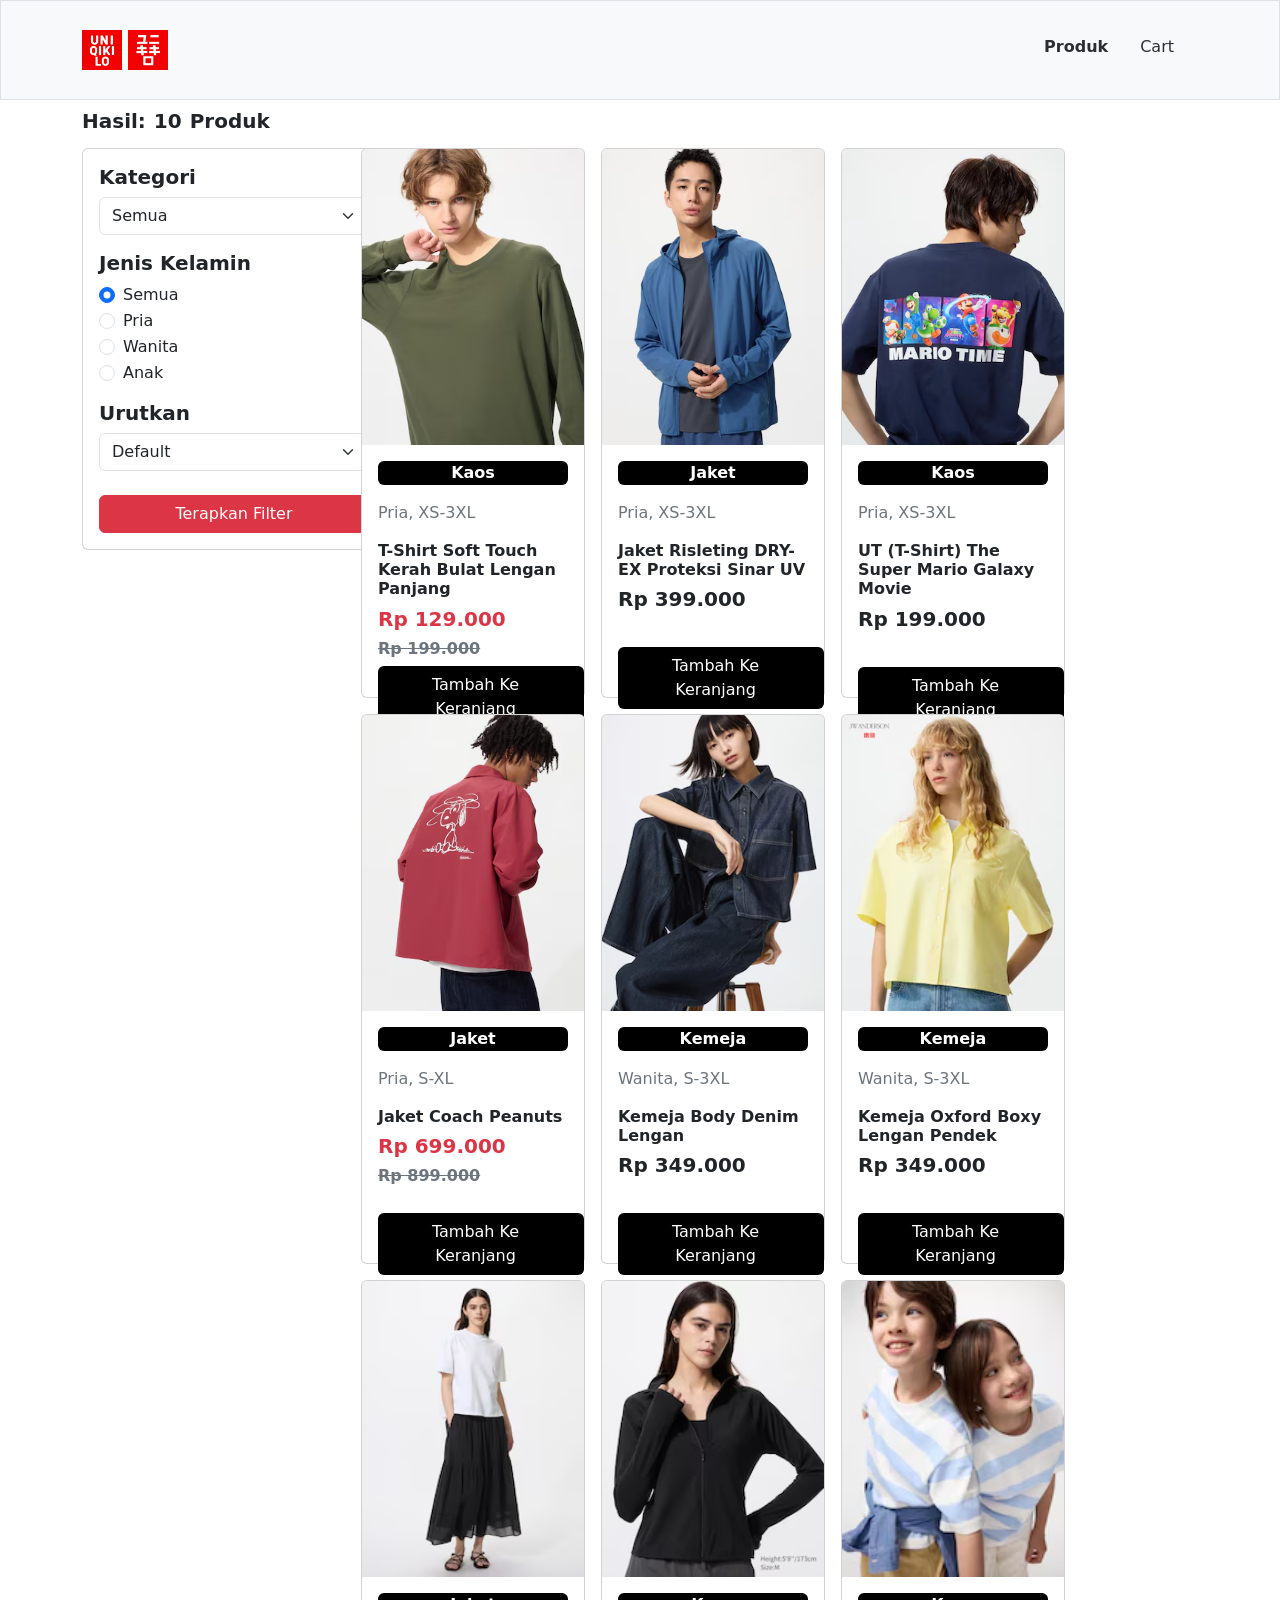
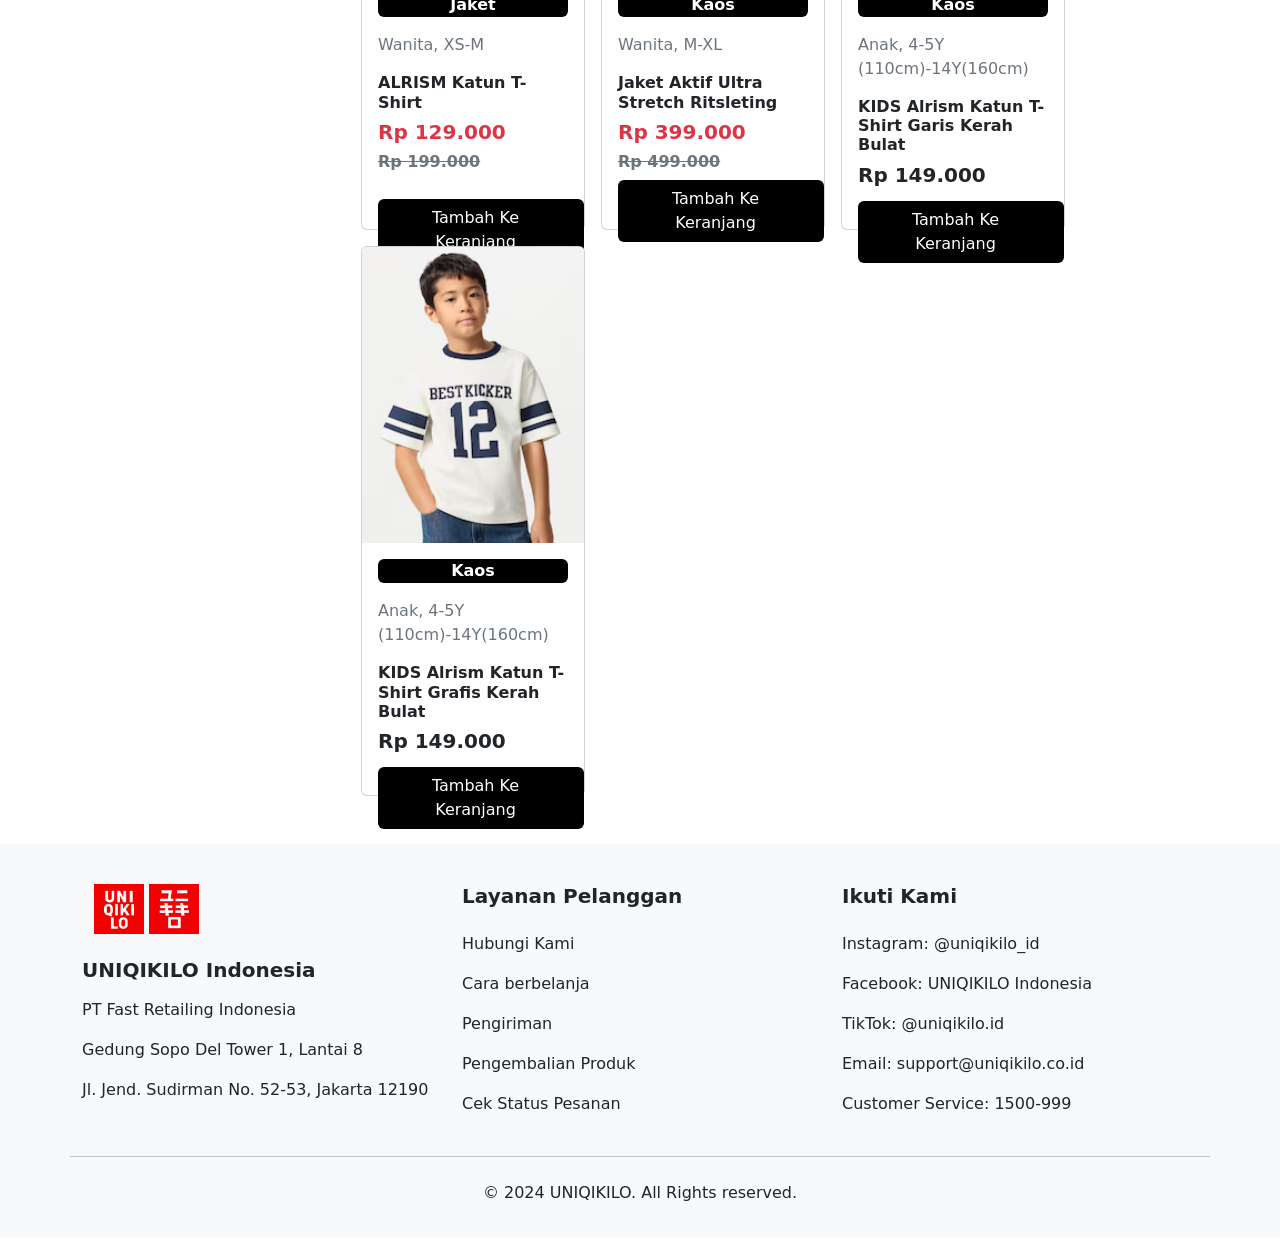
<file: index.html>
<!doctype html>
<html lang="en">
    <head>
        <meta charset="utf-8">
        <meta name="viewport" content="width=device-width, initial-scale=1">
        <title>UNIQIKILO</title>
        <link rel="stylesheet" href="style.css">
        <link href="https://cdn.jsdelivr.net/npm/bootstrap@5.3.8/dist/css/bootstrap.min.css" rel="stylesheet" integrity="sha384-sRIl4kxILFvY47J16cr9ZwB07vP4J8+LH7qKQnuqkuIAvNWLzeN8tE5YBujZqJLB" crossorigin="anonymous">
    </head>
    <body>
        <div class="border">
            <nav class="navbar bg-body-tertiary">
                <div class="container">
                    <a class="navbar-brand" href="#">
                        <img src="Asset_Tugas/Logo1.png" alt="Bootstrap" width="40" height="40">
                        <img src="Asset_Tugas/Logo2.png" alt="Bootstrap" width="40" height="40">
                    </a>
        
                    <ul class="nav justify-content-end p-2">
                        <li class="nav-item">
                            <a class="nav-link active text-secondary-emphasis" aria-current="page" id="produk" href="#"><p style="margin-top: 10px;" id="pro">Produk</p></a>
                        </li>
                        <li class="nav-item">
                            <a class="nav-link text-secondary-emphasis" id="cart" href="#"><p style="margin-top: 10px;" id="ca">Cart</p></a>
                        </li>
                    </ul>
                </div>
            </nav>
        </div>

        <div class="container" id="pilihProduk">  
            <div class="d-flex" style="position: absolute; top: 85px;">
                <h5 class="me-2 mt-4 fw-bold">Hasil: </h5>
                <h5 class="me-2 mt-4 fw-bold" id="angkaProduk"></h5>
                <h5 class="me-2 mt-4 fw-bold">Produk</h5>
            </div>

            <div class="d-flex mt-5">
                <div class="col-3">
                    <div class="card" style="width: 19rem;">
                        <div class="card-body">
                            <h5 class="card-title fw-bold">Kategori</h5>
                            <select id="kategori" class="form-select" aria-label="Default select example">
                                <option selected>Semua</option>
                                <option value="Kaos">Kaos</option>
                                <option value="Kemeja">Kemeja</option>
                                <option value="Jaket">Jaket</option>
                            </select>
                            <h5 class="card-title mt-3 fw-bold">Jenis Kelamin</h5>
                            <div class="form-check">
                                <input class="form-check-input" type="radio" name="radioDefault" id="radioSemua" value="Semua" checked>
                                <label class="form-check-label" for="radioSemua">
                                    Semua
                                </label>
                            </div>
                            <div class="form-check">
                                <input class="form-check-input" type="radio" name="radioDefault" id="radioPria" value="Pria">
                                <label class="form-check-label" for="radioPria">
                                    Pria
                                </label>
                            </div>
                            <div class="form-check">
                                <input class="form-check-input" type="radio" name="radioDefault" id="radioWanita" value="Wanita">
                                <label class="form-check-label" for="radioWanita">
                                    Wanita
                                </label>
                            </div>
                            <div class="form-check">
                                <input class="form-check-input" type="radio" name="radioDefault" id="radioAnak" value="Anak">
                                <label class="form-check-label" for="radioAnak">
                                    Anak
                                </label>
                            </div>
                            <h5 class="card-title mt-3 fw-bold">Urutkan</h5>
                            <select id="urutkan" class="form-select form-danger" aria-label="Default select example">
                                <option value="Default" selected >Default</option>
                                <option value="Harga Termurah">Harga Termurah</option>
                                <option value="Harga Termahal">Harga Termahal</option>
                            </select>
                            <br>
                            <button type="button" class="btn btn-danger w-100" id="btnFilter">Terapkan Filter</button>
                        </div>
                    </div>
                </div>

                <div class="col-9">
                    <div class="d-flex flex-wrap gap-3 m-0" id="tampilkanProduk">
                    </div>
                </div>
            </div>  
        </div>

        <div class="container" id="cartProduk">
            <h3 class="mt-5 mb-3">Keranjang Belanja</h3>

            <div id="item1">
            </div>

            <div class="d-flex justify-content-between mt-3">
                <div class="d-flex">
                    <h3>Total: Rp</h3>
                    <h3 id="totalHarga" style="margin-left: 6px;"></h3>
                </div>
                <button type="button" class="btn btn-outline-danger mt-0" id="btnDeleteAll">Kosongkan Keranjang</button>
            </div>
        </div>
        
        <span class="border-top">
            <div class="p-3 mb-2 bg-light text-dark mt-5">
                <div class="container text-left">
                    <div class="row">
                        <div class="col mt-4">
                            <div class="container">
                                <img src="Asset_Tugas/Logo1.png" alt="Bootstrap" width="50" height="50">
                                <img src="Asset_Tugas/Logo2.png" alt="Bootstrap" width="50" height="50">
                            </div>
                            <h5 class="mt-4 fw-bold">UNIQIKILO Indonesia</h5>
                            <p class="mt-3">PT Fast Retailing Indonesia</p>
                            <p>Gedung Sopo Del Tower 1, Lantai 8 </p>
                            <p>Jl. Jend. Sudirman No. 52-53, Jakarta 12190</p>
                        </div>
                        <div class="col">
                            <h5 class="mt-4 fw-bold">Layanan Pelanggan</h5>
                            <p class="mt-4">Hubungi Kami</p>
                            <p>Cara berbelanja</p>
                            <p>Pengiriman</p>
                            <p>Pengembalian Produk</p>
                            <p>Cek Status Pesanan</p>
                        </div>
                        <div class="col">
                            <h5 class="mt-4 fw-bold">Ikuti Kami</h5>
                            <p class="mt-4">Instagram: @uniqikilo_id</p>
                            <p>Facebook: UNIQIKILO Indonesia</p>
                            <p>TikTok: @uniqikilo.id</p>
                            <p>Email: support@uniqikilo.co.id</p>
                            <p>Customer Service: 1500-999</p>
                        </div>
                        <hr class="mt-4 mb-4">
                        <div class="text-center">
                            <p>&copy; 2024 UNIQIKILO. All Rights reserved.</p>
                        </div>
                    </div>
                </div>
            </div>
        </span>

        <script src="https://cdn.jsdelivr.net/npm/bootstrap@5.3.8/dist/js/bootstrap.bundle.min.js" integrity="sha384-FKyoEForCGlyvwx9Hj09JcYn3nv7wiPVlz7YYwJrWVcXK/BmnVDxM+D2scQbITxI" crossorigin="anonymous"></script>
        <script src="script.js"></script>
        <script src="scriptCart.js"></script>
    </body>
</html>
</file>
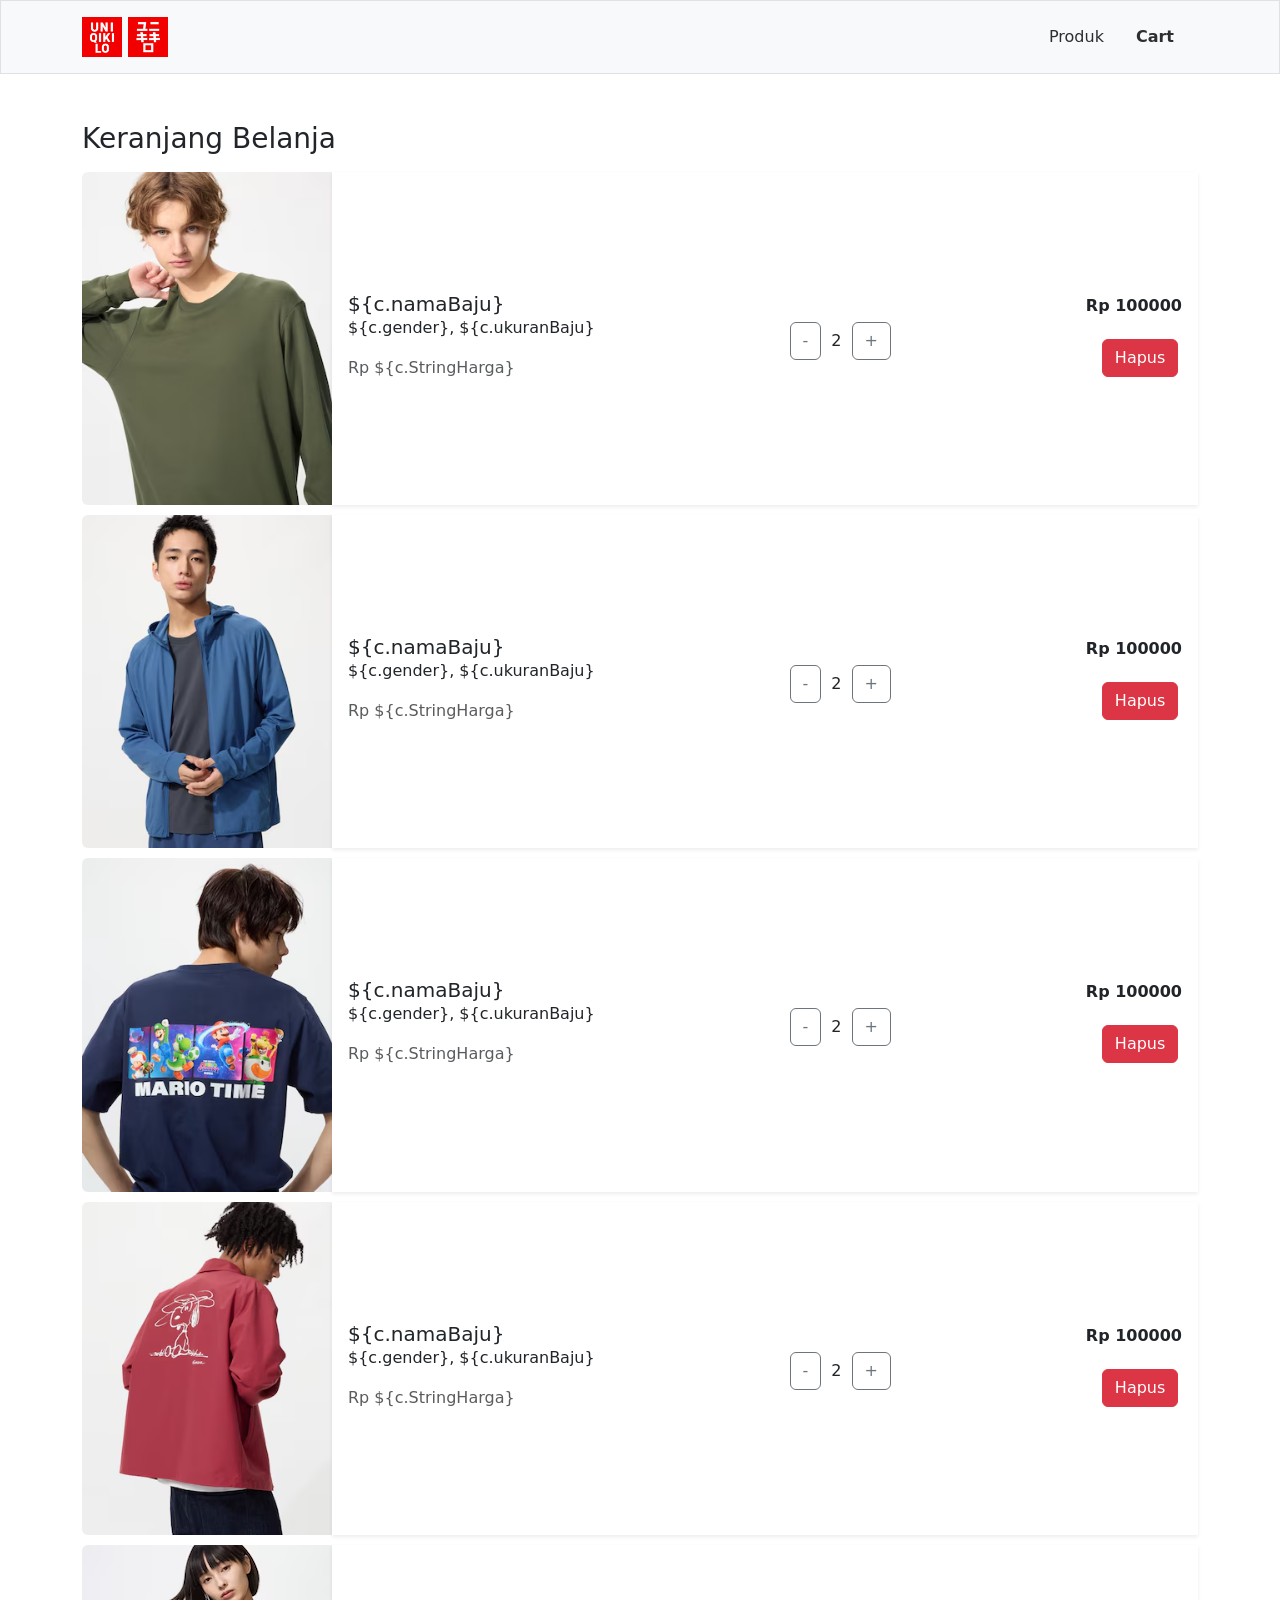
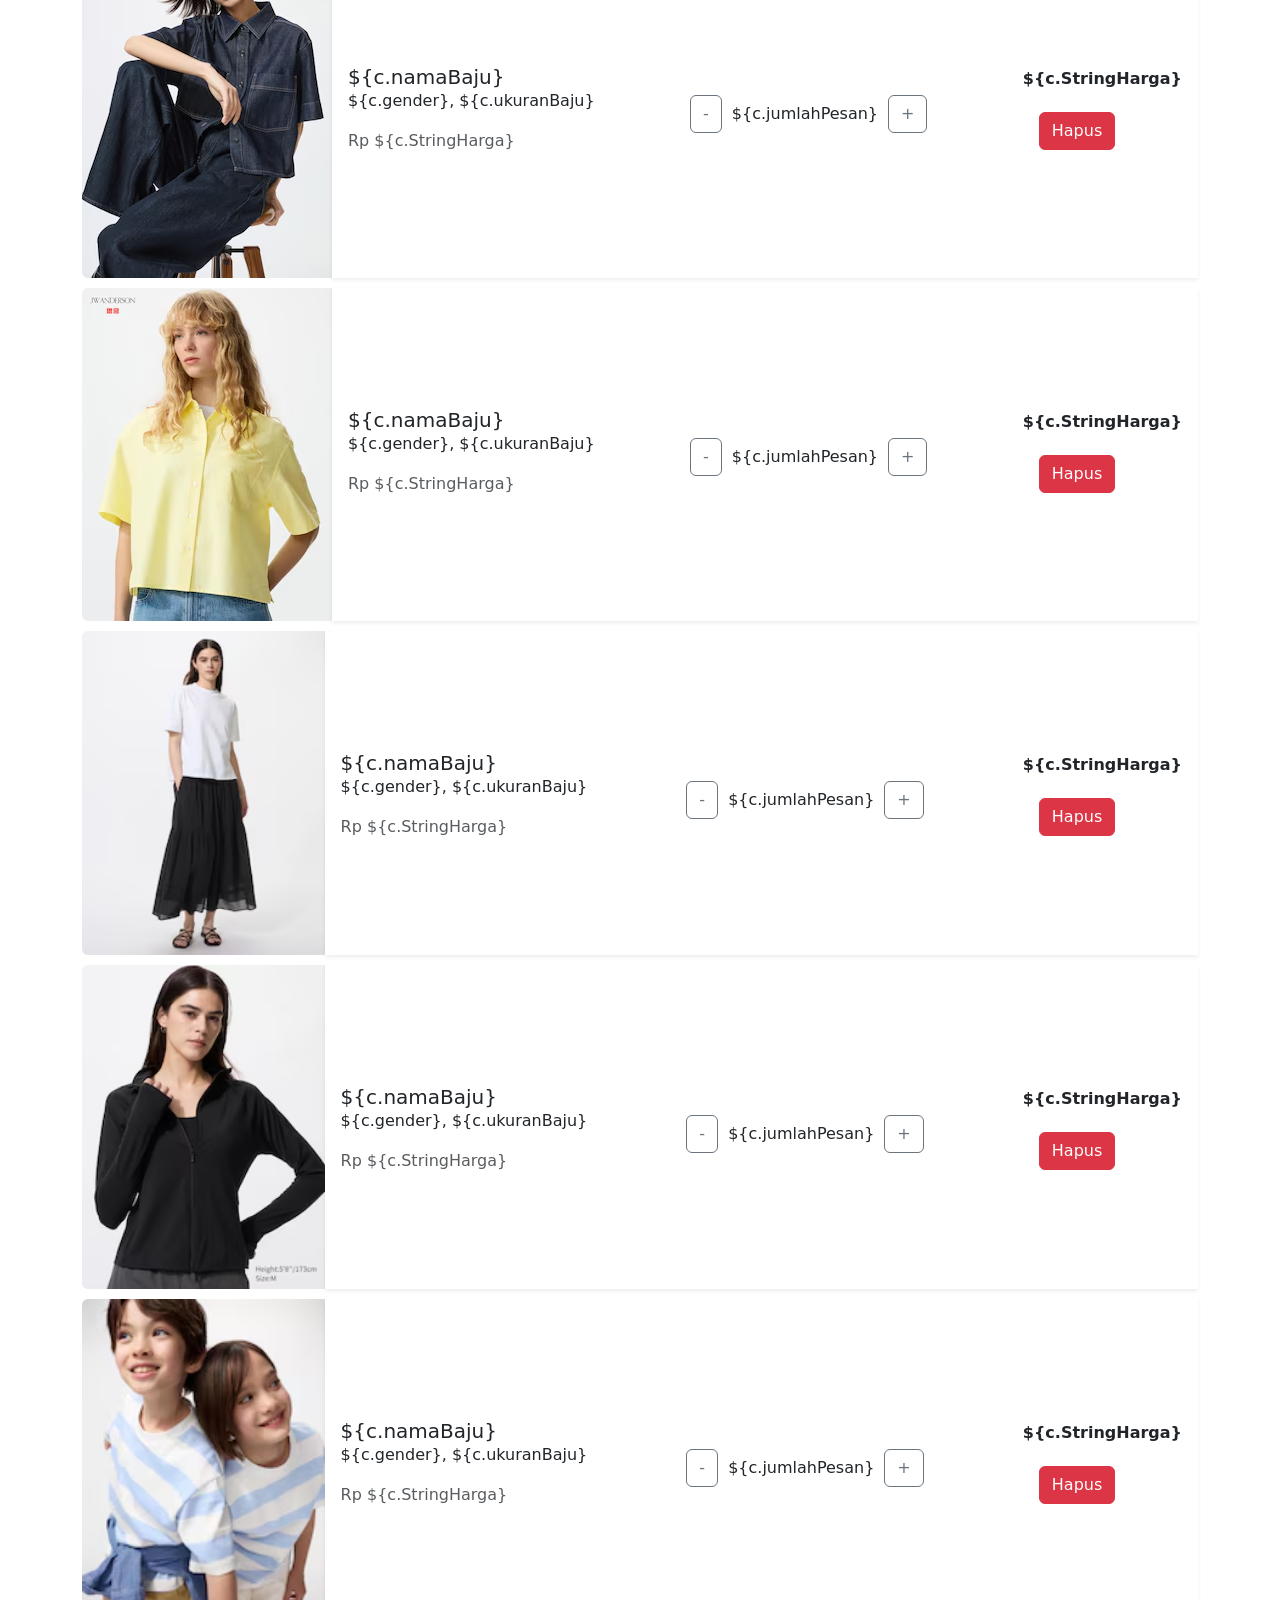
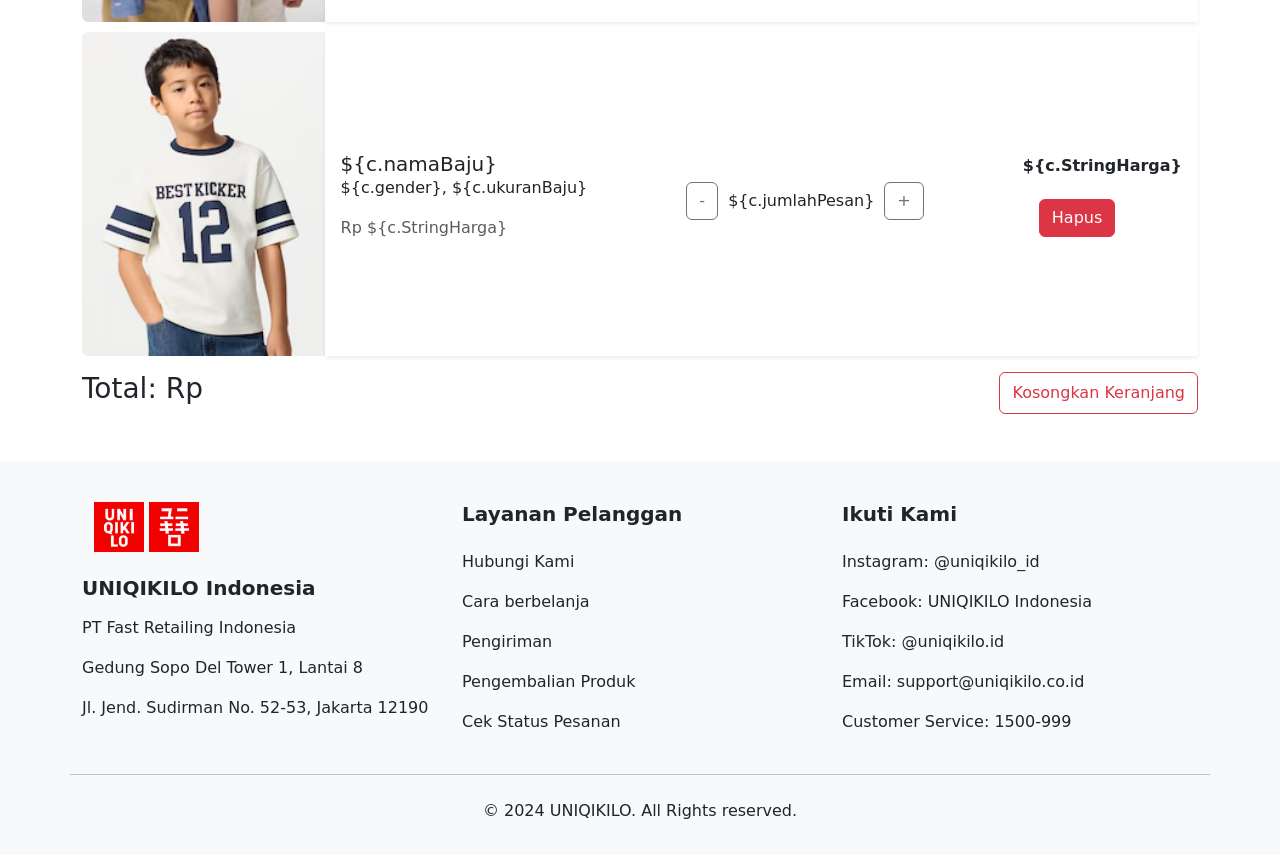
<file: cart.html>
<!doctype html>
<html lang="en">
  <head>
    <meta charset="utf-8">
    <meta name="viewport" content="width=device-width, initial-scale=1">
    <title>UNIQIKILO | Cart</title>
    <link rel="stylesheet" href="style.css">
    <link href="https://cdn.jsdelivr.net/npm/bootstrap@5.3.8/dist/css/bootstrap.min.css" rel="stylesheet" integrity="sha384-sRIl4kxILFvY47J16cr9ZwB07vP4J8+LH7qKQnuqkuIAvNWLzeN8tE5YBujZqJLB" crossorigin="anonymous">
  </head>
  <body>
    <div class="border">
        <nav class="navbar bg-body-tertiary">
            <div class="container">
                <a class="navbar-brand" href="#">
                    <img src="Asset_Tugas/Logo1.png" alt="Bootstrap" width="40" height="40">
                    <img src="Asset_Tugas/Logo2.png" alt="Bootstrap" width="40" height="40">
                </a>
    
                <ul class="nav justify-content-end p-2">
                    <li class="nav-item">
                        <a class="nav-link active text-secondary-emphasis" aria-current="page" id="produk" href="index.html">Produk</a>
                    </li>
                    <li class="nav-item">
                        <a class="nav-link text-secondary-emphasis" id="cart" href="cart.html"><b>Cart</b></a>
                    </li>
                </ul>
            </div>
        </nav>
    </div>

    <div class="container">
        <h3 class="mt-5 mb-3">Keranjang Belanja</h3>
        <div id="item1">
            <div class="d-flex" style="margin: 10px 0px;">
                <img src="Asset_Tugas/Pria/Produk1.jpg" class="img-fluid rounded-start" style="width: 250px;" alt="...">
                <div class="w-100 shadow-sm">
                    <div class="d-flex justify-content-between" style="margin-top: 120px;">
                        <div class="item ms-3">
                            <h5 class="card-title">${c.namaBaju}</h5>
                            <p class="card-text">${c.gender}, ${c.ukuranBaju}</p>
                            <p class="card-text text-body-secondary">Rp ${c.StringHarga}</p>
                        </div>
                        <div class="item d-flex">
                            <button class="btn btn-outline-secondary" style="margin-top: 30px; margin-bottom: 70px;" type="button">-</button>
                            <p style="margin: 37px 10px;">2</p>
                            <button class="btn btn-outline-secondary" style="margin-top: 30px; margin-bottom: 70px;" type="button">+</button>
                        </div>
                        <div class="item mt-1 me-3">
                            <h6 class="fw-bold">Rp 100000</h6>
                            <button type="button" class="btn btn-danger mt-3 ms-3">Hapus</button>
                        </div>
                    </div>
                </div>
            </div>
            <div class="d-flex" style="margin: 10px 0px;">
                <img src="Asset_Tugas/Pria/Produk2.jpg" class="img-fluid rounded-start" style="width: 250px;" alt="...">
                <div class="w-100 shadow-sm">
                    <div class="d-flex justify-content-between" style="margin-top: 120px;">
                        <div class="item ms-3">
                            <h5 class="card-title">${c.namaBaju}</h5>
                            <p class="card-text">${c.gender}, ${c.ukuranBaju}</p>
                            <p class="card-text text-body-secondary">Rp ${c.StringHarga}</p>
                        </div>
                        <div class="item d-flex">
                            <button class="btn btn-outline-secondary" style="margin-top: 30px; margin-bottom: 70px;" type="button">-</button>
                            <p style="margin: 37px 10px;">2</p>
                            <button class="btn btn-outline-secondary" style="margin-top: 30px; margin-bottom: 70px;" type="button">+</button>
                        </div>
                        <div class="item mt-1 me-3">
                            <h6 class="fw-bold">Rp 100000</h6>
                            <button type="button" class="btn btn-danger mt-3 ms-3">Hapus</button>
                        </div>
                    </div>
                </div>
            </div>
            <div class="d-flex" style="margin: 10px 0px;">
                <img src="Asset_Tugas/Pria/Produk3.jpg" class="img-fluid rounded-start" style="width: 250px;" alt="...">
                <div class="w-100 shadow-sm">
                    <div class="d-flex justify-content-between" style="margin-top: 120px;">
                        <div class="item ms-3">
                            <h5 class="card-title">${c.namaBaju}</h5>
                            <p class="card-text">${c.gender}, ${c.ukuranBaju}</p>
                            <p class="card-text text-body-secondary">Rp ${c.StringHarga}</p>
                        </div>
                        <div class="item d-flex">
                            <button class="btn btn-outline-secondary" style="margin-top: 30px; margin-bottom: 70px;" type="button">-</button>
                            <p style="margin: 37px 10px;">2</p>
                            <button class="btn btn-outline-secondary" style="margin-top: 30px; margin-bottom: 70px;" type="button">+</button>
                        </div>
                        <div class="item mt-1 me-3">
                            <h6 class="fw-bold">Rp 100000</h6>
                            <button type="button" class="btn btn-danger mt-3 ms-3">Hapus</button>
                        </div>
                    </div>
                </div>
            </div>
            <div class="d-flex" style="margin: 10px 0px;">
                <img src="Asset_Tugas/Pria/Produk4.jpg" class="img-fluid rounded-start" style="width: 250px;" alt="...">
                <div class="w-100 shadow-sm">
                    <div class="d-flex justify-content-between" style="margin-top: 120px;">
                        <div class="item ms-3">
                            <h5 class="card-title">${c.namaBaju}</h5>
                            <p class="card-text">${c.gender}, ${c.ukuranBaju}</p>
                            <p class="card-text text-body-secondary">Rp ${c.StringHarga}</p>
                        </div>
                        <div class="item d-flex">
                            <button class="btn btn-outline-secondary" style="margin-top: 30px; margin-bottom: 70px;" type="button">-</button>
                            <p style="margin: 37px 10px;">2</p>
                            <button class="btn btn-outline-secondary" style="margin-top: 30px; margin-bottom: 70px;" type="button">+</button>
                        </div>
                        <div class="item mt-1 me-3">
                            <h6 class="fw-bold">Rp 100000</h6>
                            <button type="button" class="btn btn-danger mt-3 ms-3">Hapus</button>
                        </div>
                    </div>
                </div>
            </div>
            <div class="d-flex" style="margin: 10px 0px;">
                <img src="Asset_Tugas/Wanita/Produk5.jpg" class="img-fluid rounded-start" style="width: 250px;" alt="...">
                <div class="w-100 shadow-sm">
                    <div class="d-flex justify-content-between" style="margin-top: 120px;">
                        <div class="item ms-3">
                            <h5 class="card-title">${c.namaBaju}</h5>
                            <p class="card-text">${c.gender}, ${c.ukuranBaju}</p>
                            <p class="card-text text-body-secondary">Rp ${c.StringHarga}</p>
                        </div>
                        <div class="item d-flex">
                            <button class="btn btn-outline-secondary" style="margin-top: 30px; margin-bottom: 70px;" type="button">-</button>
                            <p style="margin: 37px 10px;">${c.jumlahPesan}</p>
                            <button class="btn btn-outline-secondary" style="margin-top: 30px; margin-bottom: 70px;" type="button">+</button>
                        </div>
                        <div class="item mt-1 me-3">
                            <h6 class="fw-bold">${c.StringHarga}</h6>
                            <button type="button" class="btn btn-danger mt-3 ms-3">Hapus</button>
                        </div>
                    </div>
                </div>
            </div>
            <div class="d-flex" style="margin: 10px 0px;">
                <img src="Asset_Tugas/Wanita/Produk6.jpg" class="img-fluid rounded-start" style="width: 250px;" alt="...">
                <div class="w-100 shadow-sm">
                    <div class="d-flex justify-content-between" style="margin-top: 120px;">
                        <div class="item ms-3">
                            <h5 class="card-title">${c.namaBaju}</h5>
                            <p class="card-text">${c.gender}, ${c.ukuranBaju}</p>
                            <p class="card-text text-body-secondary">Rp ${c.StringHarga}</p>
                        </div>
                        <div class="item d-flex">
                            <button class="btn btn-outline-secondary" style="margin-top: 30px; margin-bottom: 70px;" type="button">-</button>
                            <p style="margin: 37px 10px;">${c.jumlahPesan}</p>
                            <button class="btn btn-outline-secondary" style="margin-top: 30px; margin-bottom: 70px;" type="button">+</button>
                        </div>
                        <div class="item mt-1 me-3">
                            <h6 class="fw-bold">${c.StringHarga}</h6>
                            <button type="button" class="btn btn-danger mt-3 ms-3">Hapus</button>
                        </div>
                    </div>
                </div>
            </div>
            <div class="d-flex" style="margin: 10px 0px;">
                <img src="Asset_Tugas/Wanita/Produk7.jpg" class="img-fluid rounded-start" style="width: 310px;" alt="...">
                <div class="w-100 shadow-sm">
                    <div class="d-flex justify-content-between" style="margin-top: 120px;">
                        <div class="item ms-3">
                            <h5 class="card-title">${c.namaBaju}</h5>
                            <p class="card-text">${c.gender}, ${c.ukuranBaju}</p>
                            <p class="card-text text-body-secondary">Rp ${c.StringHarga}</p>
                        </div>
                        <div class="item d-flex">
                            <button class="btn btn-outline-secondary" style="margin-top: 30px; margin-bottom: 70px;" type="button">-</button>
                            <p style="margin: 37px 10px;">${c.jumlahPesan}</p>
                            <button class="btn btn-outline-secondary" style="margin-top: 30px; margin-bottom: 70px;" type="button">+</button>
                        </div>
                        <div class="item mt-1 me-3">
                            <h6 class="fw-bold">${c.StringHarga}</h6>
                            <button type="button" class="btn btn-danger mt-3 ms-3">Hapus</button>
                        </div>
                    </div>
                </div>
            </div>
            <div class="d-flex" style="margin: 10px 0px;">
                <img src="Asset_Tugas/Wanita/Produk8.jpg" class="img-fluid rounded-start" style="width: 310px;" alt="...">
                <div class="w-100 shadow-sm">
                    <div class="d-flex justify-content-between" style="margin-top: 120px;">
                        <div class="item ms-3">
                            <h5 class="card-title">${c.namaBaju}</h5>
                            <p class="card-text">${c.gender}, ${c.ukuranBaju}</p>
                            <p class="card-text text-body-secondary">Rp ${c.StringHarga}</p>
                        </div>
                        <div class="item d-flex">
                            <button class="btn btn-outline-secondary" style="margin-top: 30px; margin-bottom: 70px;" type="button">-</button>
                            <p style="margin: 37px 10px;">${c.jumlahPesan}</p>
                            <button class="btn btn-outline-secondary" style="margin-top: 30px; margin-bottom: 70px;" type="button">+</button>
                        </div>
                        <div class="item mt-1 me-3">
                            <h6 class="fw-bold">${c.StringHarga}</h6>
                            <button type="button" class="btn btn-danger mt-3 ms-3">Hapus</button>
                        </div>
                    </div>
                </div>
            </div>
            <div class="d-flex" style="margin: 10px 0px;">
                <img src="Asset_Tugas/Anak/Produk9.jpg" class="img-fluid rounded-start" style="width: 310px;" alt="...">
                <div class="w-100 shadow-sm">
                    <div class="d-flex justify-content-between" style="margin-top: 120px;">
                        <div class="item ms-3">
                            <h5 class="card-title">${c.namaBaju}</h5>
                            <p class="card-text">${c.gender}, ${c.ukuranBaju}</p>
                            <p class="card-text text-body-secondary">Rp ${c.StringHarga}</p>
                        </div>
                        <div class="item d-flex">
                            <button class="btn btn-outline-secondary" style="margin-top: 30px; margin-bottom: 70px;" type="button">-</button>
                            <p style="margin: 37px 10px;">${c.jumlahPesan}</p>
                            <button class="btn btn-outline-secondary" style="margin-top: 30px; margin-bottom: 70px;" type="button">+</button>
                        </div>
                        <div class="item mt-1 me-3">
                            <h6 class="fw-bold">${c.StringHarga}</h6>
                            <button type="button" class="btn btn-danger mt-3 ms-3">Hapus</button>
                        </div>
                    </div>
                </div>
            </div>
            <div class="d-flex" style="margin: 10px 0px;">
                <img src="Asset_Tugas/Anak/Produk10.jpg" class="img-fluid rounded-start" style="width: 310px;" alt="...">
                <div class="w-100 shadow-sm">
                    <div class="d-flex justify-content-between" style="margin-top: 120px;">
                        <div class="item ms-3">
                            <h5 class="card-title">${c.namaBaju}</h5>
                            <p class="card-text">${c.gender}, ${c.ukuranBaju}</p>
                            <p class="card-text text-body-secondary">Rp ${c.StringHarga}</p>
                        </div>
                        <div class="item d-flex">
                            <button class="btn btn-outline-secondary" style="margin-top: 30px; margin-bottom: 70px;" type="button">-</button>
                            <p style="margin: 37px 10px;">${c.jumlahPesan}</p>
                            <button class="btn btn-outline-secondary" style="margin-top: 30px; margin-bottom: 70px;" type="button">+</button>
                        </div>
                        <div class="item mt-1 me-3">
                            <h6 class="fw-bold">${c.StringHarga}</h6>
                            <button type="button" class="btn btn-danger mt-3 ms-3">Hapus</button>
                        </div>
                    </div>
                </div>
            </div>
        </div>

        <div class="d-flex justify-content-between mt-3">
            <div class="d-flex">
                <h3>Total: Rp</h3>
                <h3 id="totalHarga" style="margin-left: 6px;"></h3>
            </div>
            <button type="button" class="btn btn-outline-danger mt-0" id="btnDeleteAll">Kosongkan Keranjang</button>
        </div>
    </div>
    
    <span class="border-top">
        <div class="p-3 mb-2 bg-light text-dark mt-5">
            <div class="container text-left">
                <div class="row">
                    <div class="col mt-4">
                        <div class="container">
                            <img src="Asset_Tugas/Logo1.png" alt="Bootstrap" width="50" height="50">
                            <img src="Asset_Tugas/Logo2.png" alt="Bootstrap" width="50" height="50">
                        </div>
                        <h5 class="mt-4 fw-bold">UNIQIKILO Indonesia</h5>
                        <p class="mt-3">PT Fast Retailing Indonesia</p>
                        <p>Gedung Sopo Del Tower 1, Lantai 8 </p>
                        <p>Jl. Jend. Sudirman No. 52-53, Jakarta 12190</p>
                    </div>
                    <div class="col">
                        <h5 class="mt-4 fw-bold">Layanan Pelanggan</h5>
                        <p class="mt-4">Hubungi Kami</p>
                        <p>Cara berbelanja</p>
                        <p>Pengiriman</p>
                        <p>Pengembalian Produk</p>
                        <p>Cek Status Pesanan</p>
                    </div>
                    <div class="col">
                        <h5 class="mt-4 fw-bold">Ikuti Kami</h5>
                        <p class="mt-4">Instagram: @uniqikilo_id</p>
                        <p>Facebook: UNIQIKILO Indonesia</p>
                        <p>TikTok: @uniqikilo.id</p>
                        <p>Email: support@uniqikilo.co.id</p>
                        <p>Customer Service: 1500-999</p>
                    </div>
                    <hr class="mt-4 mb-4">
                    <div class="text-center">
                        <p>&copy; 2024 UNIQIKILO. All Rights reserved.</p>
                    </div>
                </div>
            </div>
        </div>
    </span>

    <!-- <script src="scriptCart.js"></script> -->
    <script src="https://cdn.jsdelivr.net/npm/bootstrap@5.3.8/dist/js/bootstrap.bundle.min.js" integrity="sha384-FKyoEForCGlyvwx9Hj09JcYn3nv7wiPVlz7YYwJrWVcXK/BmnVDxM+D2scQbITxI" crossorigin="anonymous"></script>
  </body>
</html>
</file>
<file: style.css>
.hilangkanDisplay{
    display: none;
}

.bold {
    font-weight: bold;
}
</file>
